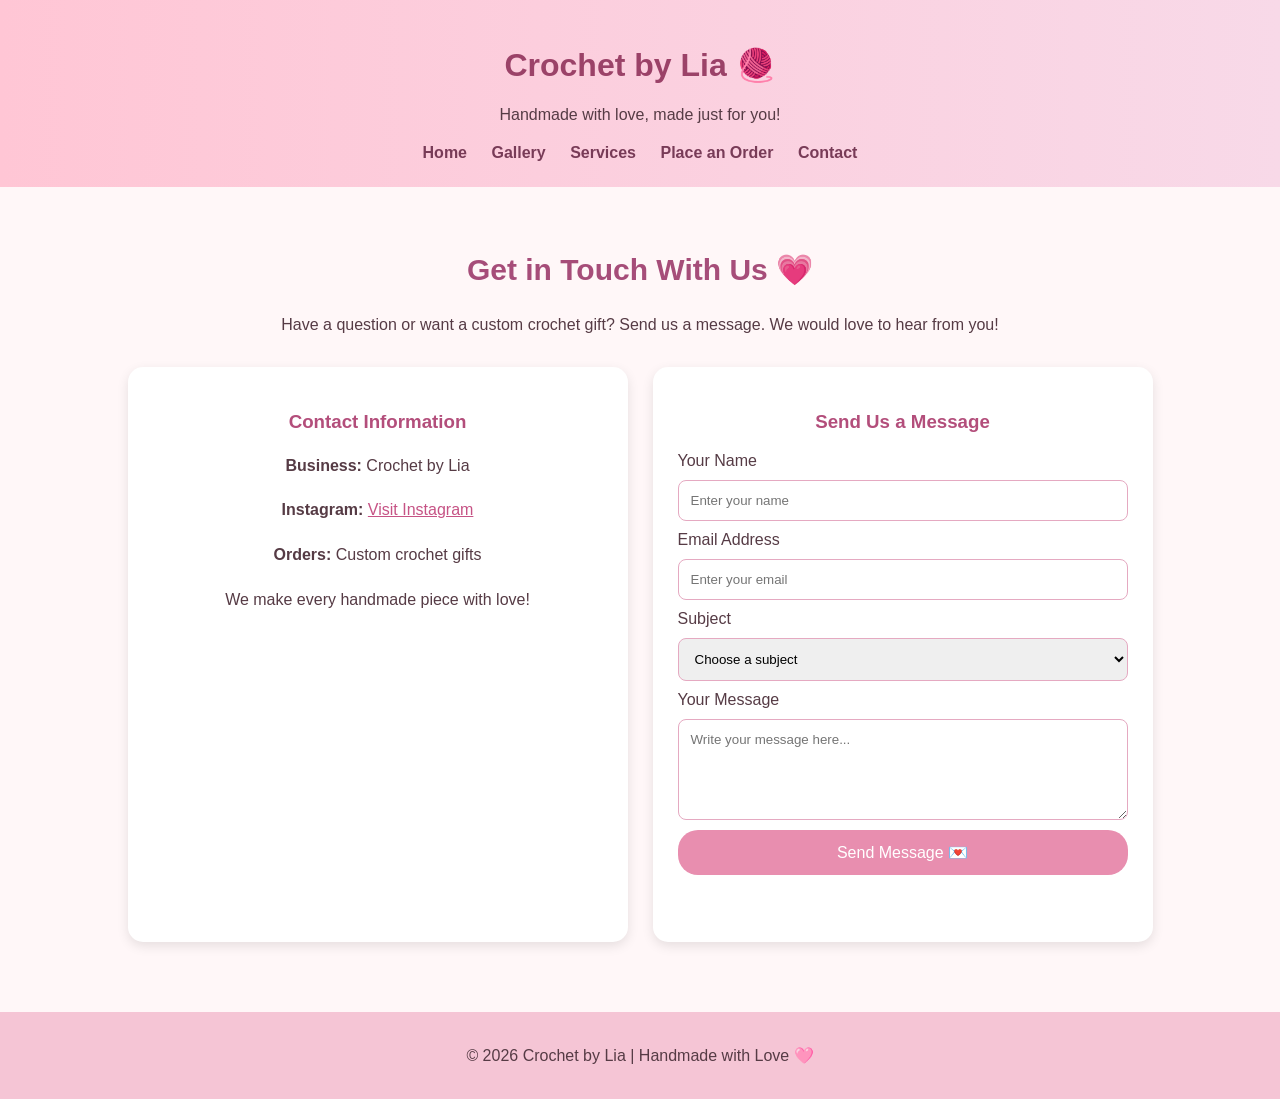
<file: contact.html>
<!DOCTYPE html>
<html lang="en">
<head>
    <meta charset="UTF-8">
    <meta name="viewport" content="width=device-width, initial-scale=1.0">
    <title>Contact Us | Crochet by Lia</title>
    <link rel="stylesheet" href="contact.css">
    <script src="contact.js" defer></script>
</head>

<body>

    <header>
        <h1>Crochet by Lia 🧶</h1>
        <p>Handmade with love, made just for you!</p>

        <nav>
            <a href="index.html">Home</a>
            <a href="media.html">Gallery</a>
            <a href="services.html">Services</a>
            <a href="register.html">Place an Order</a>
            <a href="contact.html">Contact</a>
        </nav>
    </header>

    <main>
        <section class="contact-section">

            <h2>Get in Touch With Us 💗</h2>

            <p class="intro">
                Have a question or want a custom crochet gift?
                Send us a message. We would love to hear from you!
            </p>

            <div class="contact-container">

                <div class="contact-info">
                    <h3>Contact Information</h3>

                    <p><strong>Business:</strong> Crochet by Lia</p>

                    <p>
                        <strong>Instagram:</strong>
                        <a href="https://www.instagram.com/"
                           target="_blank">
                           Visit Instagram
                        </a>
                    </p>

                    <p><strong>Orders:</strong> Custom crochet gifts</p>

                    <p>We make every handmade piece with love!</p>
                </div>

                <div class="contact-form">
                    <h3>Send Us a Message</h3>

                    <form id="contactForm">

                        <label for="name">Your Name</label>
                        <input type="text" id="name"
                               name="name" required
                               minlength="3"
                               placeholder="Enter your name">

                        <label for="email">Email Address</label>
                        <input type="email" id="email"
                               name="email" required
                               placeholder="Enter your email">

                        <label for="subject">Subject</label>
                        <select id="subject" name="subject" required>
                            <option value="" selected disabled>
                                Choose a subject
                            </option>
                            <option value="general">General Question</option>
                            <option value="custom">Custom Order</option>
                            <option value="price">Price Inquiry</option>
                        </select>

                        <label for="message">Your Message</label>
                        <textarea id="message" name="message"
                                  rows="5" required
                                  minlength="10"
                                  placeholder="Write your message here..."></textarea>

                        <button type="submit">Send Message 💌</button>

                        <p id="formMessage" aria-live="polite"></p>

                    </form>
                </div>

            </div>
        </section>
    </main>

    <footer>
        <p>© 2026 Crochet by Lia | Handmade with Love 🩷</p>
    </footer>

</body>
</html>
</file>
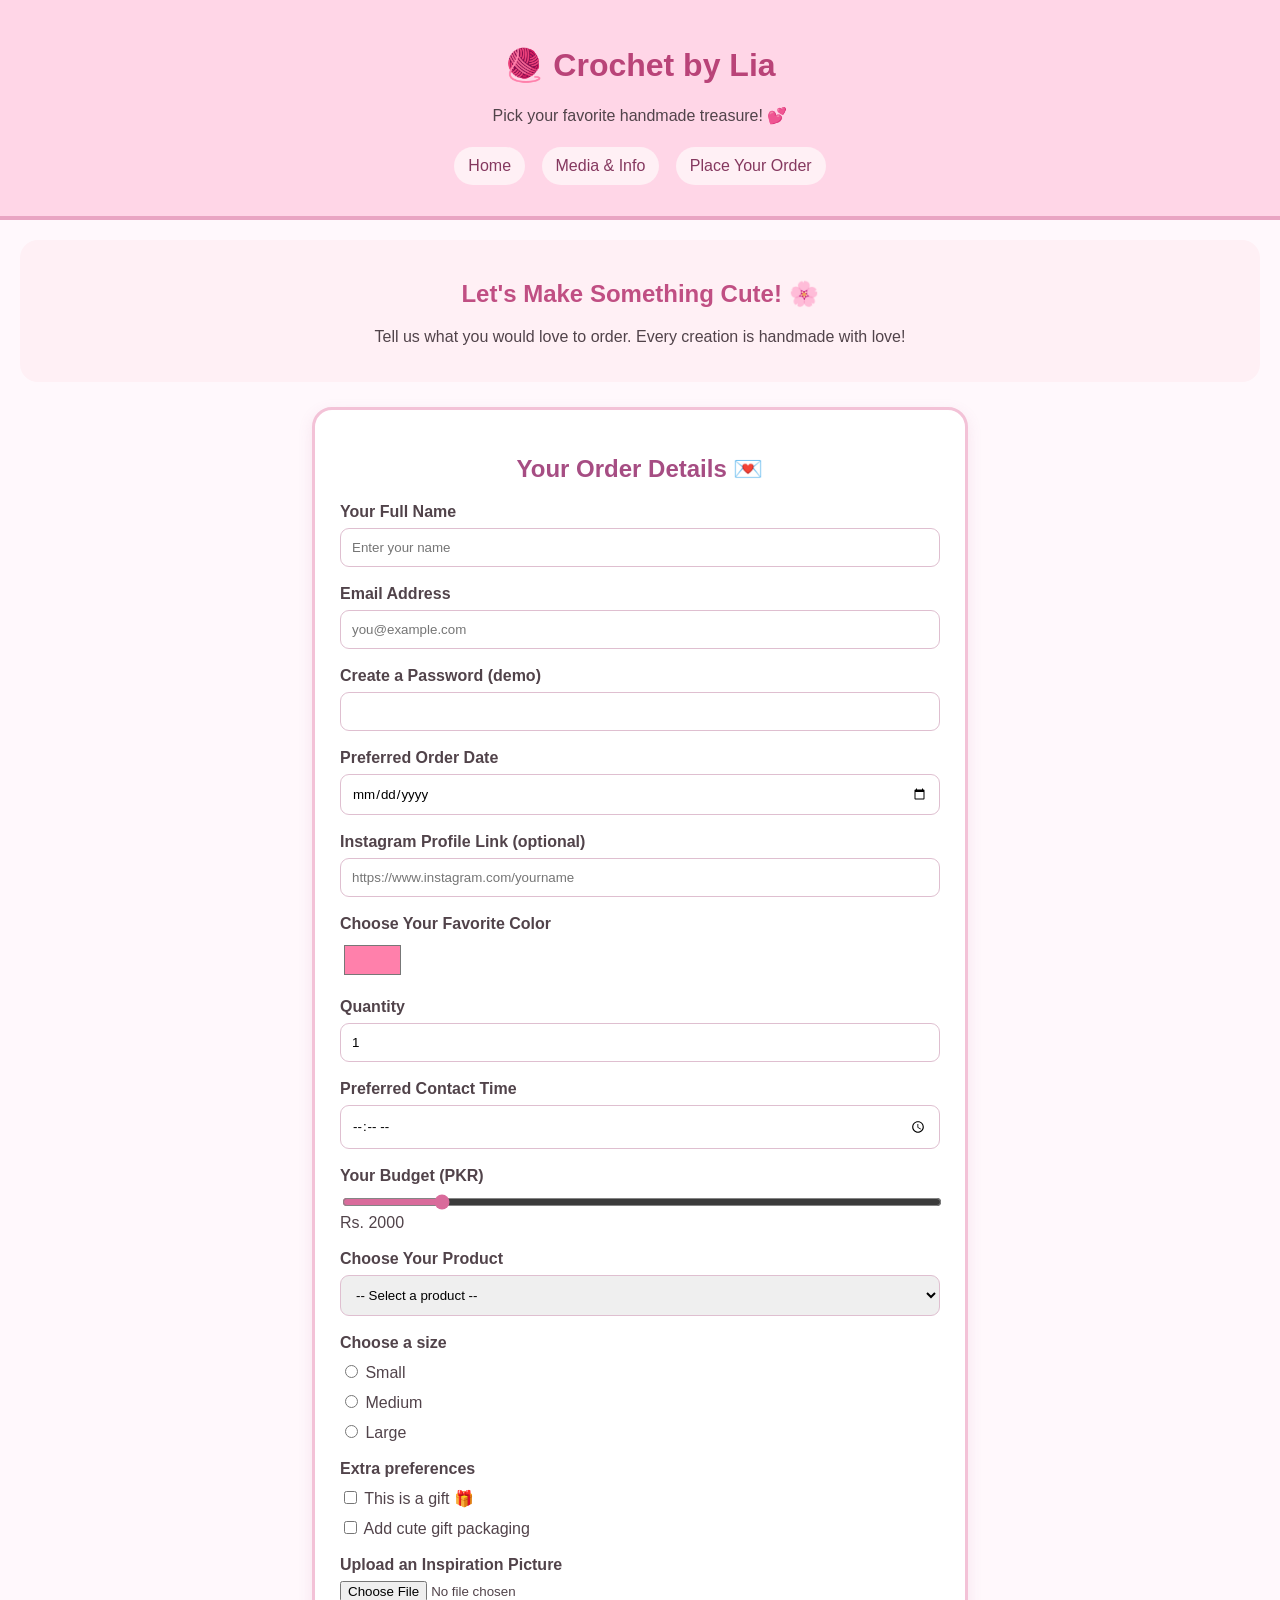
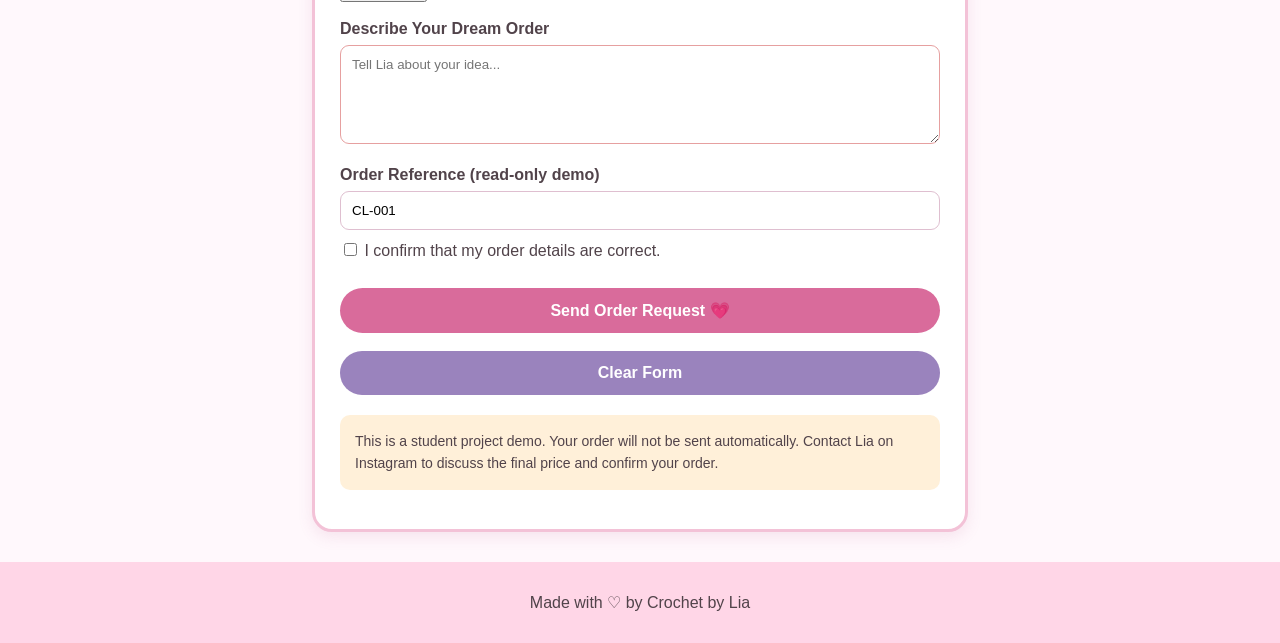
<file: order.html>
<!DOCTYPE html>
<html lang="en">
<head>
    <meta charset="UTF-8">
    <meta name="viewport" content="width=device-width, initial-scale=1.0">
    <title>Place Your Order | Crochet by Lia</title>
    <link rel="stylesheet" href="order.css">
</head>

<body>

    <header>
        <h1>🧶 Crochet by Lia</h1>
        <p>Pick your favorite handmade treasure! 💕</p>

        <nav>
            <a href="index.html">Home</a>
            <a href="media.html">Media & Info</a>
            <a href="register.html">Place Your Order</a>
        </nav>
    </header>

    <main>
        <section class="order-intro">
            <h2>Let's Make Something Cute! 🌸</h2>
            <p>
                Tell us what you would love to order.
                Every creation is handmade with love!
            </p>
        </section>

        <section class="order-form">
            <h2>Your Order Details 💌</h2>

            <form action="#" method="get">

                <label for="name">Your Full Name</label>
                <input type="text" id="name" name="name"
                       placeholder="Enter your name"
                       minlength="3" maxlength="50" required>

                <label for="email">Email Address</label>
                <input type="email" id="email" name="email"
                       placeholder="you@example.com" required>

                <label for="password">Create a Password (demo)</label>
                <input type="password" id="password" name="password"
                       minlength="6" required>

                <label for="date">Preferred Order Date</label>
                <input type="date" id="date" name="date" required>

                <label for="website">Instagram Profile Link (optional)</label>
                <input type="url" id="website" name="website"
                       placeholder="https://www.instagram.com/yourname">

                <label for="color">Choose Your Favorite Color</label>
                <input type="color" id="color" name="color"
                       value="#ff80ab">

                <label for="quantity">Quantity</label>
                <input type="number" id="quantity" name="quantity"
                       min="1" max="20" value="1" required>

                <label for="time">Preferred Contact Time</label>
                <input type="time" id="time" name="time">

                <label for="budget">Your Budget (PKR)</label>
                <input type="range" id="budget" name="budget"
                       min="500" max="10000" step="500" value="2000"
                       oninput="budgetOutput.value = 'Rs. ' + budget.value">
                <output id="budgetOutput">Rs. 2000</output>

                <label for="product">Choose Your Product</label>
                <select id="product" name="product" required>
                    <option value="">-- Select a product --</option>
                    <option value="flowers">Crochet Flowers</option>
                    <option value="bags">Crochet Bags</option>
                    <option value="plushies">Plushies</option>
                    <option value="keychains">Keychains</option>
                    <option value="clothing">Crochet Clothing</option>
                    <option value="custom">Custom Crochet Gifts</option>
                </select>

                <p class="field-title">Choose a size</p>
                <label class="choice">
                    <input type="radio" name="size" value="small" required>
                    Small
                </label>
                <label class="choice">
                    <input type="radio" name="size" value="medium">
                    Medium
                </label>
                <label class="choice">
                    <input type="radio" name="size" value="large">
                    Large
                </label>

                <p class="field-title">Extra preferences</p>
                <label class="choice">
                    <input type="checkbox" name="gift" value="yes">
                    This is a gift 🎁
                </label>
                <label class="choice">
                    <input type="checkbox" name="packaging" value="yes">
                    Add cute gift packaging
                </label>

                <label for="inspiration">Upload an Inspiration Picture</label>
                <input type="file" id="inspiration" name="inspiration"
                       accept="image/*">

                <label for="message">Describe Your Dream Order</label>
                <textarea id="message" name="message" rows="5"
                          minlength="10" maxlength="300"
                          placeholder="Tell Lia about your idea..."
                          required></textarea>

                <label for="reference">Order Reference (read-only demo)</label>
                <input type="text" id="reference" name="reference"
                       value="CL-001" readonly>

                <label class="choice">
                    <input type="checkbox" name="terms"
                           value="accepted" required>
                    I confirm that my order details are correct.
                </label>

                <button type="submit">Send Order Request 💗</button>

                <button type="reset" class="reset-button">
                    Clear Form
                </button>

            </form>

            <p class="instagram-note">
                This is a student project demo. Your order will not
                be sent automatically. Contact Lia on Instagram
                to discuss the final price and confirm your order.
            </p>
        </section>
    </main>

    <footer>
        <p>Made with ♡ by Crochet by Lia</p>
    </footer>

</body>
</html>
</file>
<file: contact.css>
* {
    box-sizing: border-box;
}

body {
    margin: 0;
    font-family: Arial, sans-serif;
    background-color: #fff7f8;
    color: #563b45;
}

/* Header */
header {
    background: linear-gradient(to right, #ffc6d5, #f8d9e8);
    text-align: center;
    padding: 25px;
}

header h1 {
    color: #9b4268;
}

nav {
    margin-top: 20px;
}

nav a {
    text-decoration: none;
    color: #783b57;
    margin: 10px;
    font-weight: bold;
    transition: color 0.3s;
}

nav a:hover {
    color: white;
}

/* Contact section */
.contact-section {
    padding: 40px 6%;
    text-align: center;
}

.contact-section h2 {
    color: #a64d79;
    font-size: 30px;
}

.intro {
    margin-bottom: 30px;
    line-height: 1.6;
}

/* Contact layout */
.contact-container {
    display: flex;
    flex-wrap: wrap;
    justify-content: center;
    align-items: stretch;
    gap: 25px;
}

/* Contact information */
.contact-info,
.contact-form {
    background-color: white;
    padding: 25px;
    border-radius: 15px;
    box-shadow: 0 4px 12px rgba(0, 0, 0, 0.10);
    flex: 1 1 300px;
    max-width: 500px;
}

.contact-info h3,
.contact-form h3 {
    color: #b34e7b;
}

.contact-info p {
    line-height: 1.8;
}

.contact-info a {
    color: #c65385;
}

/* Form fields */
form {
    display: flex;
    flex-direction: column;
    text-align: left;
    gap: 10px;
}

input,
select,
textarea {
    width: 100%;
    padding: 12px;
    border: 1px solid #e5a9c1;
    border-radius: 8px;
    font-family: Arial, sans-serif;
}

input:focus,
select:focus,
textarea:focus {
    outline: 2px solid #e88eaf;
    border-color: #c65385;
}

button {
    background-color: #e88eaf;
    color: white;
    border: none;
    padding: 13px;
    border-radius: 20px;
    cursor: pointer;
    font-size: 16px;
    transition: background-color 0.3s, transform 0.3s;
}

button:hover {
    background-color: #ad4e79;
    transform: scale(1.03);
}

#formMessage {
    color: #9b4268;
    font-weight: bold;
    text-align: center;
}

/* Footer */
footer {
    background-color: #f5c5d5;
    text-align: center;
    padding: 18px;
    margin-top: 30px;
}

/* Mobile responsive design */
@media (max-width: 600px) {
    nav a {
        display: inline-block;
        margin: 7px;
    }

    .contact-container {
        flex-direction: column;
        align-items: center;
    }

    .contact-info,
    .contact-form {
        width: 100%;
    }
}
</file>
<file: order.css>
/* General page */
body {
    margin: 0;
    background-color: #fff8fc;
    color: #51434a;
    font-family: Arial, sans-serif;
}

/* Header */
header {
    background-color: #ffd6e7;
    text-align: center;
    padding: 25px;
    border-bottom: 4px solid #e9a5c3;
}

header h1 {
    color: #b94378;
    font-size: 32px;
}

/* Navigation */
nav a {
    display: inline-block;
    margin: 6px;
    padding: 10px 14px;
    color: #85385f;
    background-color: #fff0f5;
    text-decoration: none;
    border-radius: 20px;
}

nav a:hover {
    background-color: #e9b6f2;
}

/* Introduction */
.order-intro {
    text-align: center;
    padding: 20px;
    background-color: #fff0f5;
    margin: 20px;
    border-radius: 18px;
}

.order-intro h2 {
    color: #c04f83;
}

/* Form container */
.order-form {
    max-width: 600px;
    margin: 25px auto;
    padding: 25px;
    background-color: white;
    border: 3px solid #f3c2d7;
    border-radius: 20px;
    box-shadow: 0 5px 15px rgba(180, 80, 130, 0.12);
}

/* Form heading */
.order-form h2 {
    text-align: center;
    color: #a64d83;
}

/* Labels and fields */
form > label,
.field-title {
    display: block;
    margin-top: 18px;
    margin-bottom: 7px;
    font-weight: bold;
}

input:not([type="radio"]):not([type="checkbox"]):not([type="color"]):not([type="range"]):not([type="file"]),
select,
textarea {
    width: 100%;
    padding: 11px;
    border: 1px solid #dfbfd0;
    border-radius: 9px;
    box-sizing: border-box;
    font-family: Arial, sans-serif;
}

input[type="color"] {
    width: 65px;
    height: 40px;
    border: none;
    background: transparent;
}

input[type="range"] {
    width: 100%;
    accent-color: #d96b9b;
}

/* Focus effect */
input:focus,
select:focus,
textarea:focus {
    outline: 2px solid #e6a0c2;
    border-color: #c04f83;
}

/* Valid and invalid fields */
input:required:valid,
textarea:required:valid {
    border-color: #83bd91;
}

input:invalid,
textarea:invalid {
    border-color: #e6a0a0;
}

/* Radio buttons and checkboxes */
.choice {
    display: block;
    margin: 10px 0;
    font-weight: normal;
}

.choice input:checked {
    accent-color: #d96b9b;
}

/* Buttons */
button {
    width: 100%;
    padding: 13px;
    margin-top: 18px;
    border: none;
    border-radius: 25px;
    background-color: #d96b9b;
    color: white;
    font-size: 16px;
    font-weight: bold;
    cursor: pointer;
}

button:hover {
    background-color: #b94378;
}

.reset-button {
    background-color: #9a83bd;
}

.reset-button:hover {
    background-color: #765b9d;
}

/* Note and footer */
.instagram-note {
    padding: 15px;
    margin-top: 20px;
    background-color: #fff0d9;
    border-radius: 10px;
    font-size: 14px;
    line-height: 1.6;
}

footer {
    background-color: #ffd6e7;
    text-align: center;
    padding: 15px;
    margin-top: 30px;
}

/* Smaller screens */
@media (max-width: 650px) {
    .order-form {
        margin: 15px;
        padding: 18px;
    }

    header h1 {
        font-size: 26px;
    }

    nav a {
        margin: 4px;
    }
}
</file>
